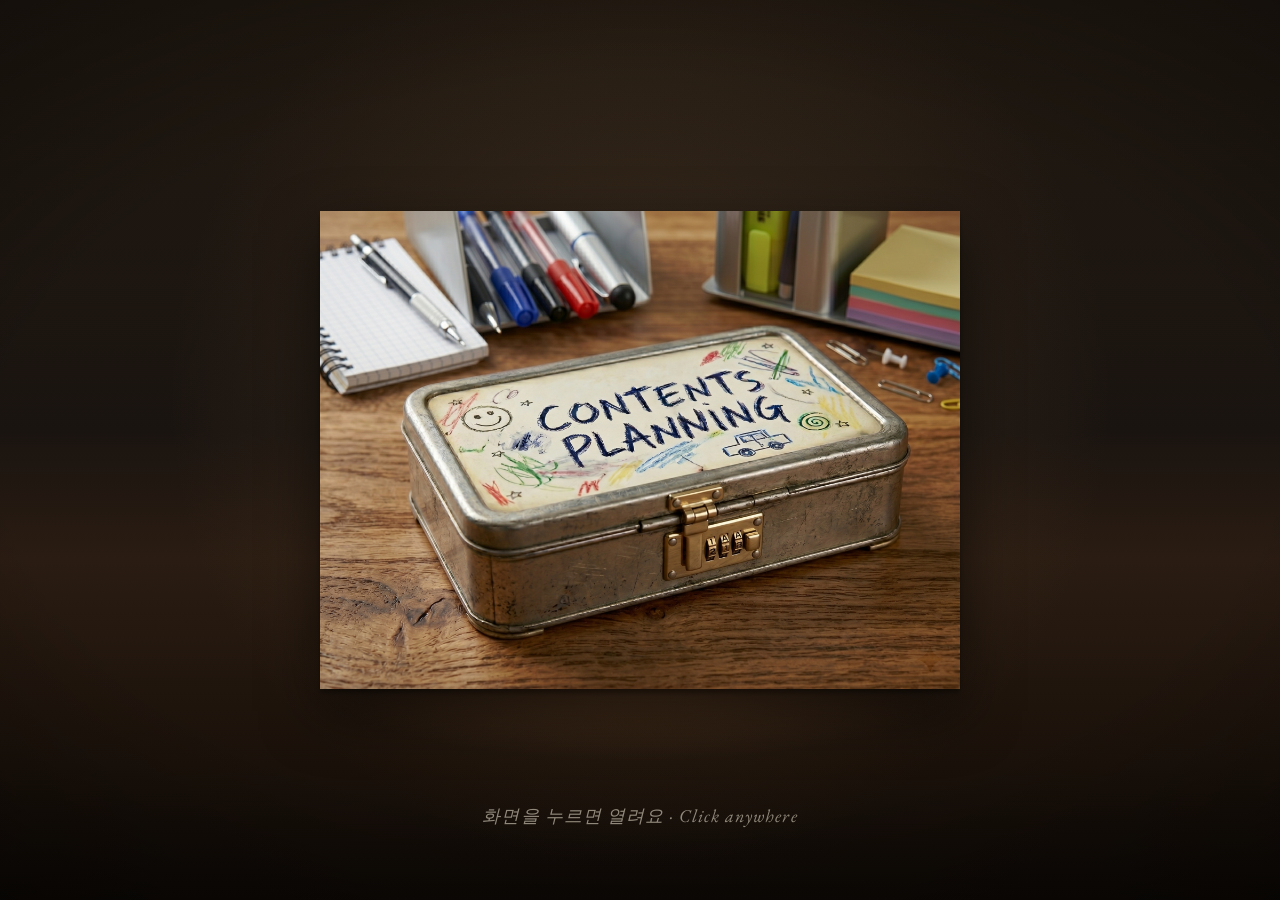
<file: index.html>
<!DOCTYPE html>
<html lang="ko">
<head>
  <meta charset="UTF-8" />
  <meta name="viewport" content="width=device-width, initial-scale=1, maximum-scale=1, user-scalable=no" />
  <meta name="theme-color" content="#0a0807" />
  <title>마지막 인사</title>

  <link rel="preconnect" href="https://fonts.googleapis.com">
  <link rel="preconnect" href="https://fonts.gstatic.com" crossorigin>
  <link href="https://fonts.googleapis.com/css2?family=Caveat:wght@400;600&family=EB+Garamond:ital,wght@0,400;0,500;1,400&family=Nanum+Myeongjo:wght@400;700&display=swap" rel="stylesheet">
  <link rel="stylesheet" href="styles.css">
</head>
<body>
  <main id="stage" aria-live="polite">

    <section id="scene-tincan" class="scene is-active" aria-label="양철 도시락통">
      <div class="tincan-wrap">
        <img src="assets/tincan.png" alt="양철 도시락통" class="tincan" draggable="false">
      </div>
      <p class="hint hint-tincan">화면을 누르면 열려요 · Click anywhere</p>
    </section>

    <section id="scene-lock" class="scene" aria-label="자물쇠 비밀번호 입력">
      <div class="lock-wrap">
        <img src="assets/lock.png" alt="자물쇠" class="lock" draggable="false">
        <form class="pwd-panel" role="group" aria-label="4자리 비밀번호" autocomplete="off">
          <input class="pwd-input" data-i="0" type="tel" inputmode="numeric" maxlength="1" pattern="[0-9]" autocomplete="off" aria-label="첫째 자리">
          <input class="pwd-input" data-i="1" type="tel" inputmode="numeric" maxlength="1" pattern="[0-9]" autocomplete="off" aria-label="둘째 자리">
          <input class="pwd-input" data-i="2" type="tel" inputmode="numeric" maxlength="1" pattern="[0-9]" autocomplete="off" aria-label="셋째 자리">
          <input class="pwd-input" data-i="3" type="tel" inputmode="numeric" maxlength="1" pattern="[0-9]" autocomplete="off" aria-label="넷째 자리">
        </form>
      </div>
      <p class="hint hint-lock">생일 4자리 (MMDD)를 입력하세요</p>
    </section>

    <section id="scene-postcard" class="scene" aria-label="편지">
      <button class="ctl ctl-close" type="button" aria-label="처음으로" data-action="reset">↺</button>
      <div class="postcard-wrap">
        <div class="postcard">
          <img src="assets/letter.png" alt="" class="postcard-bg" draggable="false">
          <span class="from-name" id="from-name"></span>
          <article class="letter-body" id="letter-body">
            <h2 class="to-name" id="to-name"></h2>
            <p class="subtitle" id="subtitle"></p>
            <p class="body-text" id="body-text"></p>
          </article>
        </div>
        <div class="lyrics" id="lyrics" aria-live="polite">
          <p class="lyric lyric-prev" id="lyric-prev"></p>
          <p class="lyric lyric-curr" id="lyric-curr"></p>
          <p class="lyric lyric-curr-ko" id="lyric-curr-ko"></p>
          <p class="lyric lyric-next" id="lyric-next"></p>
        </div>
      </div>
    </section>

  </main>

  <div class="picker" id="picker" aria-hidden="true">
    <div class="picker-card" role="dialog" aria-labelledby="picker-title">
      <h3 class="picker-title" id="picker-title">누구신가요?</h3>
      <p class="picker-sub">같은 생일이 있어 한 번 더 여쭤봐요.</p>
      <div class="picker-list" id="picker-list"></div>
    </div>
  </div>

  <audio id="sfx-lunchbox" src="assets/lunchbox.mp3" preload="auto" playsinline></audio>
  <audio id="bgm-smile"    src="assets/smile.mp3"    preload="auto" playsinline></audio>

  <script src="app.js"></script>
</body>
</html>
</file>
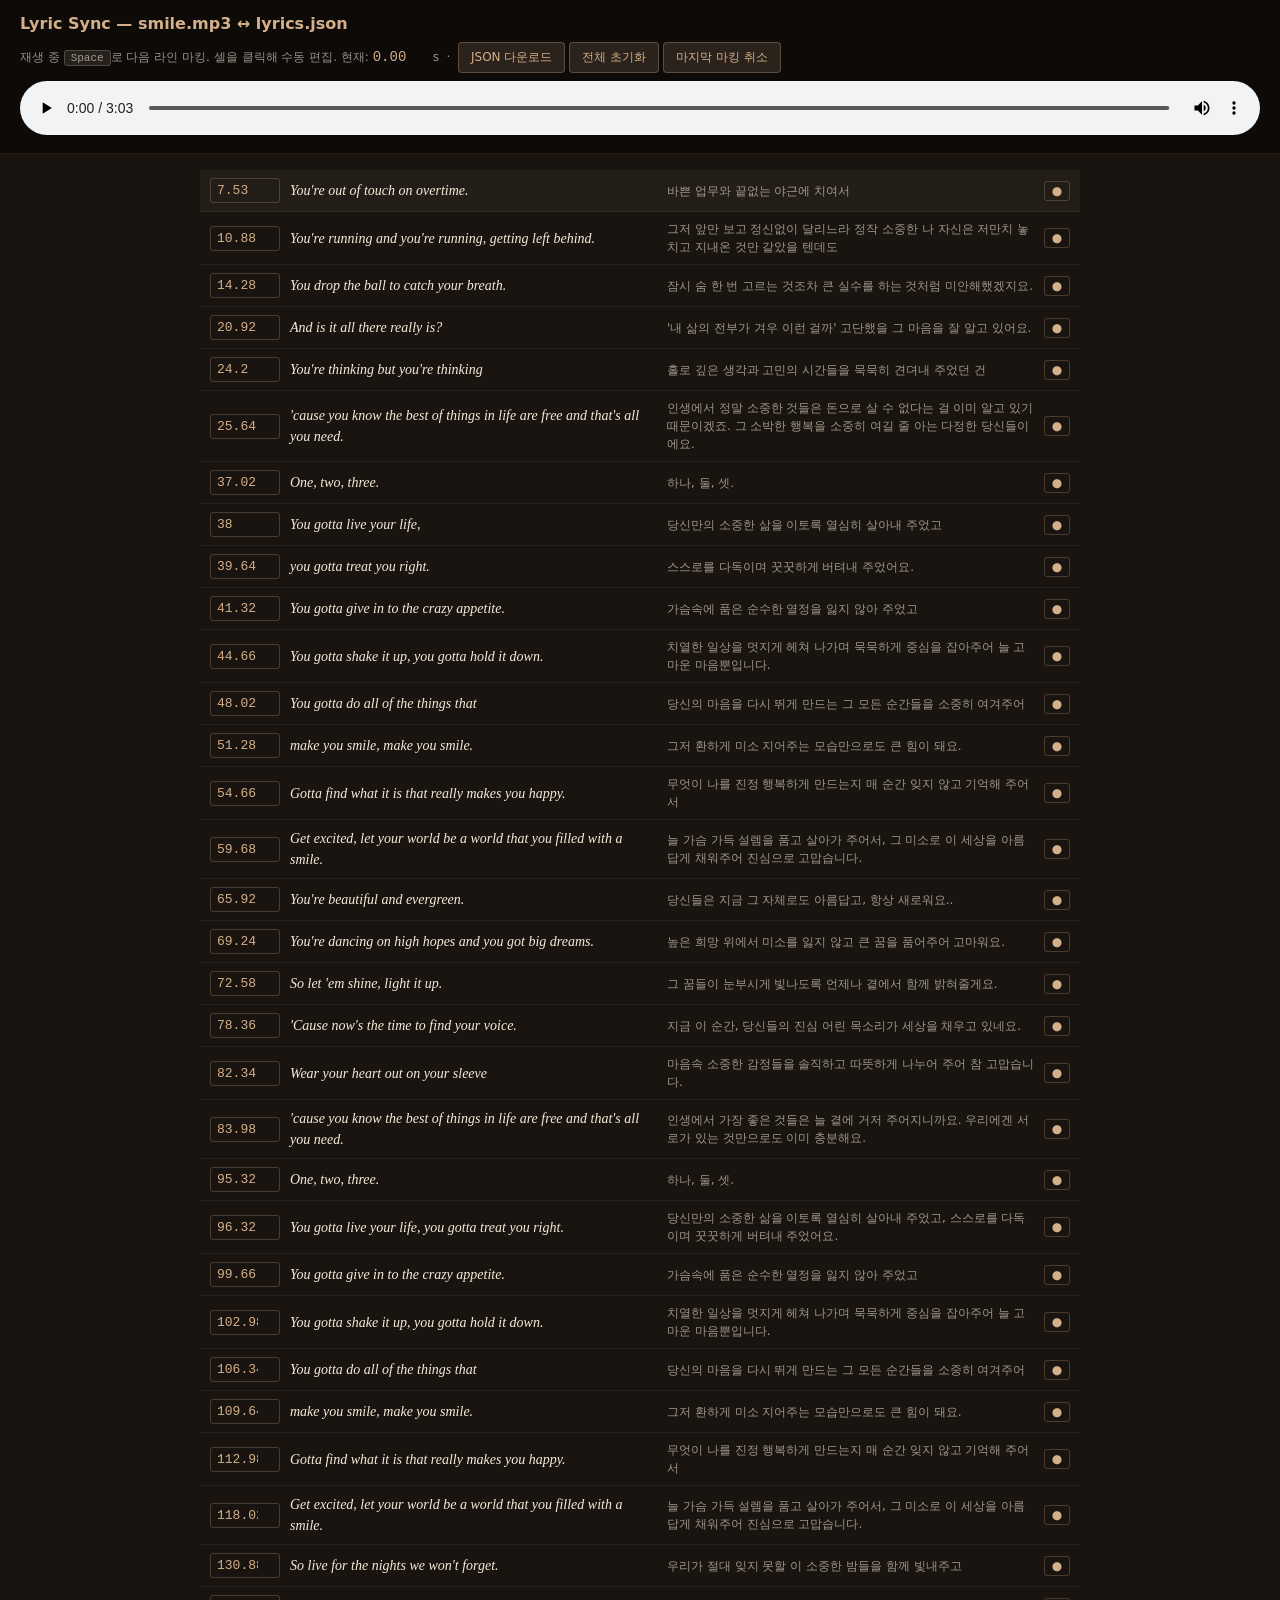
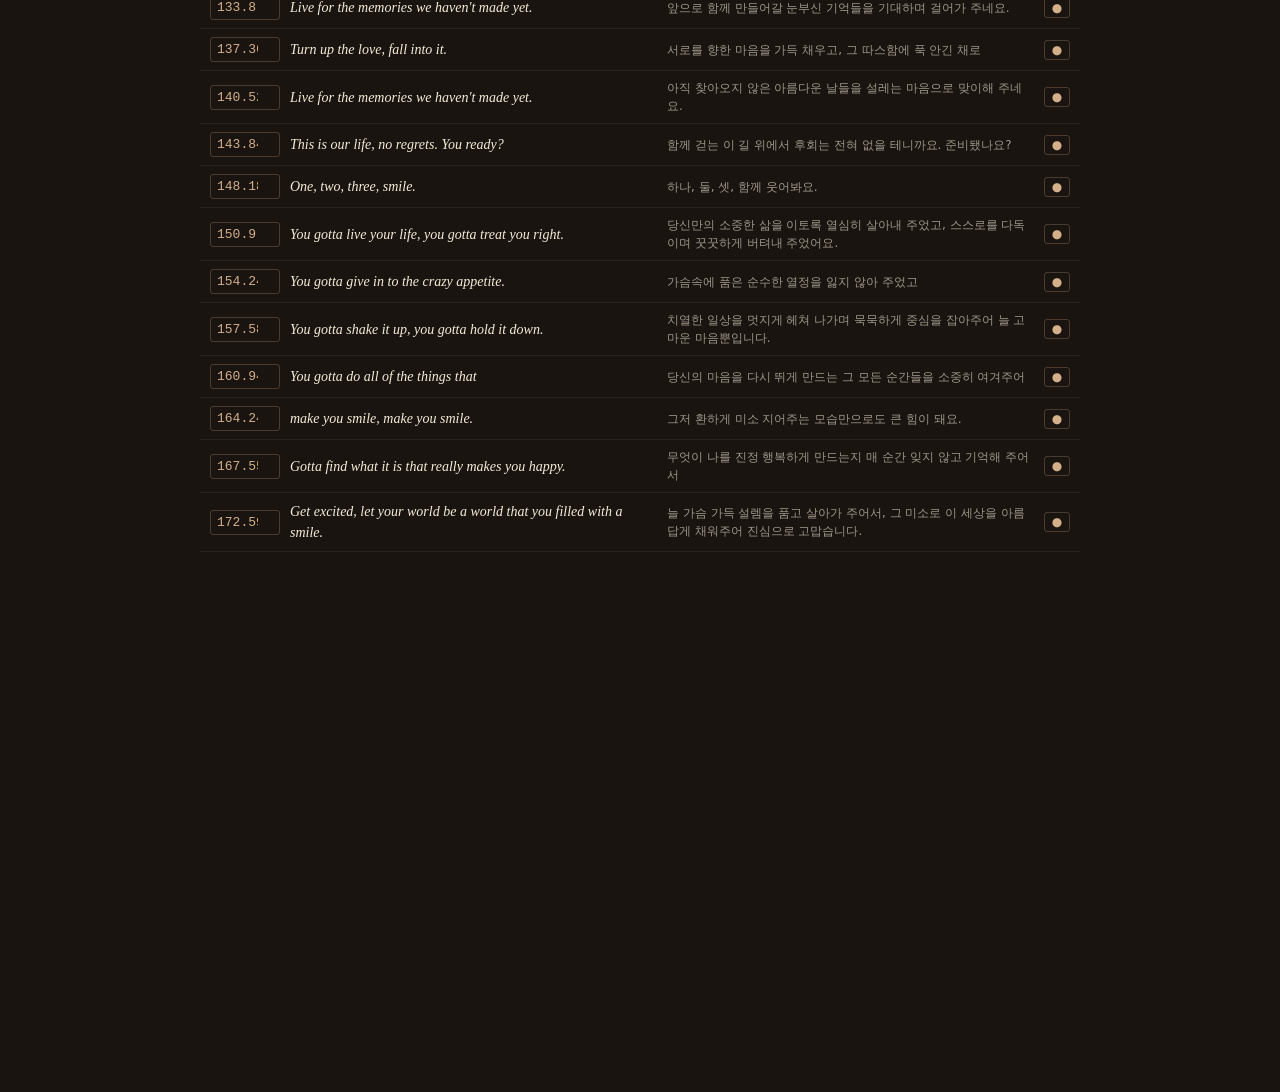
<file: tools/sync.html>
<!DOCTYPE html>
<html lang="ko">
<head>
  <meta charset="UTF-8">
  <meta name="viewport" content="width=device-width, initial-scale=1">
  <title>Lyric Sync · lastofdl</title>
  <style>
    :root {
      --bg: #1a1410; --paper: #f4ecd8; --ink: #2c1810; --accent: #d4b08a;
    }
    * { box-sizing: border-box; }
    html, body { margin: 0; padding: 0; background: var(--bg); color: var(--paper); font: 14px/1.5 system-ui, sans-serif; }
    header {
      position: sticky; top: 0;
      background: #0e0a08;
      padding: 12px 20px;
      border-bottom: 1px solid #2c1810;
      z-index: 5;
    }
    h1 { font-size: 16px; margin: 0 0 6px; color: var(--accent); }
    .hint { font-size: 12px; color: rgba(244,236,216,0.6); }
    audio { width: 100%; margin-top: 8px; }
    main { padding: 16px 20px 60vh; max-width: 920px; margin: 0 auto; }
    .row {
      display: grid;
      grid-template-columns: 70px 1fr 1fr 26px;
      gap: 10px;
      align-items: center;
      padding: 8px 10px;
      border-bottom: 1px solid rgba(244,236,216,0.06);
      transition: background 120ms;
    }
    .row.is-active {
      background: rgba(212, 176, 138, 0.16);
      border-radius: 4px;
    }
    .row.is-next {
      background: rgba(244,236,216,0.04);
    }
    .row input.t {
      background: transparent;
      color: var(--accent);
      border: 1px solid rgba(212,176,138,0.25);
      border-radius: 3px;
      padding: 4px 6px;
      font-family: ui-monospace, monospace;
      font-size: 13px;
      width: 100%;
    }
    .row input.t:focus { outline: none; border-color: var(--accent); }
    .row .en { font-family: 'EB Garamond', serif; font-style: italic; color: var(--paper); }
    .row .ko { color: rgba(244,236,216,0.6); font-size: 12px; }
    .row .mark {
      background: transparent; border: 1px solid rgba(212,176,138,0.25); color: var(--accent);
      border-radius: 3px; padding: 2px 6px; cursor: pointer; font-size: 12px;
    }
    .row .mark:hover { background: rgba(212,176,138,0.15); }
    .toolbar { display: flex; gap: 10px; margin-top: 8px; flex-wrap: wrap; }
    button {
      background: rgba(212,176,138,0.15);
      color: var(--accent);
      border: 1px solid rgba(212,176,138,0.3);
      border-radius: 4px;
      padding: 6px 12px;
      font-size: 12px;
      cursor: pointer;
      font-family: inherit;
    }
    button:hover { background: rgba(212,176,138,0.25); }
    kbd {
      background: rgba(244,236,216,0.1);
      border: 1px solid rgba(244,236,216,0.2);
      border-radius: 3px;
      padding: 1px 6px;
      font-family: ui-monospace, monospace;
      font-size: 11px;
    }
    #out {
      width: 100%; min-height: 200px;
      background: #0e0a08; color: var(--paper);
      border: 1px solid #2c1810; border-radius: 4px;
      font-family: ui-monospace, monospace; font-size: 12px;
      padding: 12px; margin-top: 10px;
      white-space: pre;
    }
    #now {
      display: inline-block;
      font-family: ui-monospace, monospace;
      font-size: 14px;
      color: var(--accent);
      min-width: 60px;
    }
  </style>
</head>
<body>
  <header>
    <h1>Lyric Sync — smile.mp3 ↔ lyrics.json</h1>
    <div class="hint">
      재생 중 <kbd>Space</kbd>로 다음 라인 마킹. 셀을 클릭해 수동 편집. 현재: <span id="now">0.00</span>s
      &nbsp;·&nbsp; <button id="dl">JSON 다운로드</button>
      <button id="reset">전체 초기화</button>
      <button id="undo">마지막 마킹 취소</button>
    </div>
    <audio id="audio" src="../assets/smile.mp3" controls preload="auto"></audio>
  </header>
  <main id="list"></main>

  <script>
    const audio = document.getElementById('audio');
    const list  = document.getElementById('list');
    const now   = document.getElementById('now');
    let data = [];
    let cursor = 0;       // next line to mark
    let history = [];     // for undo

    async function load() {
      const r = await fetch('../data/lyrics.json');
      data = await r.json();
      render();
    }

    function render() {
      list.innerHTML = '';
      data.forEach((line, i) => {
        const row = document.createElement('div');
        row.className = 'row';
        row.dataset.i = i;
        row.innerHTML = `
          <input class="t" type="number" step="0.01" value="${line.t ?? ''}" placeholder="—" />
          <div class="en">${escape(line.en)}</div>
          <div class="ko">${escape(line.ko)}</div>
          <button class="mark" title="현재 재생 시각으로 마킹">●</button>
        `;
        row.querySelector('input.t').addEventListener('change', (e) => {
          const v = e.target.value;
          data[i].t = v === '' ? null : parseFloat(v);
        });
        row.querySelector('.mark').addEventListener('click', () => {
          markLine(i);
        });
        list.appendChild(row);
      });
      updateHighlight();
    }

    function escape(s) {
      return (s || '').replace(/[&<>]/g, (c) => ({ '&': '&amp;', '<': '&lt;', '>': '&gt;' }[c]));
    }

    function markLine(i) {
      history.push({ i, prev: data[i].t });
      data[i].t = +audio.currentTime.toFixed(2);
      const input = list.querySelector(`.row[data-i="${i}"] input.t`);
      if (input) input.value = data[i].t;
      cursor = i + 1;
      updateHighlight();
    }

    function updateHighlight() {
      list.querySelectorAll('.row').forEach((r) => {
        r.classList.remove('is-active', 'is-next');
      });
      const t = audio.currentTime;
      let active = -1;
      for (let i = 0; i < data.length; i++) {
        if (typeof data[i].t === 'number' && data[i].t <= t) active = i;
        else break;
      }
      if (active >= 0) {
        const el = list.querySelector(`.row[data-i="${active}"]`);
        if (el) el.classList.add('is-active');
      }
      const next = list.querySelector(`.row[data-i="${cursor}"]`);
      if (next) {
        next.classList.add('is-next');
        next.scrollIntoView({ block: 'center', behavior: 'smooth' });
      }
    }

    function tick() {
      now.textContent = audio.currentTime.toFixed(2);
      updateHighlight();
      requestAnimationFrame(tick);
    }

    document.addEventListener('keydown', (e) => {
      if (e.target.tagName === 'INPUT') return;
      if (e.key === ' ') {
        e.preventDefault();
        if (cursor < data.length) markLine(cursor);
      } else if (e.key === 'z' && (e.ctrlKey || e.metaKey)) {
        e.preventDefault();
        const last = history.pop();
        if (last) {
          data[last.i].t = last.prev;
          render();
          cursor = last.i;
          updateHighlight();
        }
      }
    });

    document.getElementById('dl').onclick = () => {
      const blob = new Blob([JSON.stringify(data, null, 2)], { type: 'application/json' });
      const a = document.createElement('a');
      a.href = URL.createObjectURL(blob);
      a.download = 'lyrics.json';
      a.click();
    };

    document.getElementById('reset').onclick = () => {
      if (!confirm('모든 타임스탬프를 지울까요?')) return;
      data.forEach((l) => l.t = null);
      cursor = 0;
      history = [];
      render();
    };

    document.getElementById('undo').onclick = () => {
      const last = history.pop();
      if (last) {
        data[last.i].t = last.prev;
        cursor = last.i;
        render();
      }
    };

    load();
    requestAnimationFrame(tick);
  </script>
</body>
</html>
</file>
<file: styles.css>
/* =========================================================
   lastofdl — 작별 편지 사이트
   Palette / typography / scenes / dial / postcard / lyrics
   ========================================================= */

:root {
  --bg-dark:     #0a0807;
  --bg:          #1a1410;
  --paper:       #f4ecd8;
  --paper-warm:  #e8d9b0;
  --ink:         #2c1810;
  --ink-soft:    #5a3f2c;
  --metal:       #a08060;
  --metal-glow:  #d4b08a;

  --ease:        cubic-bezier(0.22, 1, 0.36, 1);
  --t-slow:      1100ms;
  --t-med:       800ms;
  --t-fast:      400ms;
}

* { box-sizing: border-box; margin: 0; padding: 0; }

html, body {
  width: 100%;
  height: 100%;
  overflow: hidden;
  background: var(--bg);
  color: var(--paper);
  font-family: 'EB Garamond', 'Nanum Myeongjo', serif;
  font-size: 18px;
  -webkit-font-smoothing: antialiased;
  -moz-osx-font-smoothing: grayscale;
  user-select: none;
  -webkit-user-select: none;
}

img { -webkit-user-drag: none; user-drag: none; pointer-events: none; }

/* ---- Stage with grain texture ------------------------------------ */

#stage {
  position: relative;
  width: 100vw;
  height: 100vh;
  background:
    /* table glow directly under the can */
    radial-gradient(ellipse 36% 14% at 50% 74%, rgba(140, 88, 48, 0.42), transparent 75%),
    /* warm halo around can */
    radial-gradient(circle at 50% 44%, rgba(180, 130, 80, 0.20), transparent 58%),
    /* surface band — darker plane below the midpoint suggests a tabletop */
    linear-gradient(180deg, #211911 0%, #1a1410 48%, #2a1c12 62%, #1a110a 85%, #0c0805 100%);
  overflow: hidden;
  transition: background var(--t-slow) var(--ease);
}

/* Edge vignette to keep focus center */
#stage::before {
  content: "";
  position: absolute; inset: 0;
  pointer-events: none;
  background: radial-gradient(ellipse 90% 75% at 50% 50%, transparent 55%, rgba(0,0,0,0.55) 100%);
  z-index: 0;
}
.scene { z-index: 1; }

#stage::after {
  content: "";
  position: absolute; inset: 0;
  pointer-events: none;
  opacity: 0.05;
  background-image: url("data:image/svg+xml;utf8,<svg xmlns='http://www.w3.org/2000/svg' width='240' height='240'><filter id='n'><feTurbulence type='fractalNoise' baseFrequency='0.85' numOctaves='2' stitchTiles='stitch'/><feColorMatrix values='0 0 0 0 0 0 0 0 0 0 0 0 0 0 0 0 0 0 0.5 0'/></filter><rect width='100%25' height='100%25' filter='url(%23n)'/></svg>");
  mix-blend-mode: overlay;
}

body.is-postcard #stage {
  background: var(--bg-dark);
}

/* ---- Scenes ------------------------------------------------------- */

.scene {
  position: absolute;
  inset: 0;
  display: flex;
  flex-direction: column;
  align-items: center;
  justify-content: center;
  opacity: 0;
  visibility: hidden;
  transition: opacity var(--t-med) var(--ease),
              visibility 0s linear var(--t-med);
  cursor: default;
}

.scene.is-active {
  opacity: 1;
  visibility: visible;
  transition: opacity var(--t-med) var(--ease), visibility 0s linear 0s;
}

/* ---- Hints -------------------------------------------------------- */

.hint {
  position: absolute;
  bottom: 8vh;
  left: 50%;
  transform: translateX(-50%);
  font-family: 'EB Garamond', serif;
  font-style: italic;
  font-size: 1rem;
  letter-spacing: 0.06em;
  color: rgba(244, 236, 216, 0.55);
  opacity: 0;
  animation: hint-in 1.5s var(--ease) forwards;
  animation-delay: 3s;
  white-space: nowrap;
}

@keyframes hint-in {
  from { opacity: 0; transform: translate(-50%, 8px); }
  to   { opacity: 1; transform: translate(-50%, 0); }
}

/* ---- Scene 1: Tin Can -------------------------------------------- */

#scene-tincan { cursor: pointer; }

.tincan-wrap {
  position: relative;
  width: min(80vw, 640px);
  aspect-ratio: 4 / 3;
  transform-origin: 50% 70%;
  transition: transform var(--t-slow) var(--ease);
}

.tincan {
  width: 100%;
  height: 100%;
  object-fit: contain;
  filter:
    drop-shadow(0 4px 2px rgba(0,0,0,0.35))
    drop-shadow(0 22px 28px rgba(0,0,0,0.6));
  animation: tincan-float 6s ease-in-out infinite;
}

@keyframes tincan-float {
  0%, 100% { transform: translateY(0); }
  50%      { transform: translateY(-8px); }
}

/* Approach feel: gentle scale-up + fade out, NOT a fake zoom-into-lock */
body.is-zooming .tincan-wrap {
  transform: scale(1.35) translateY(-3%);
  opacity: 0;
  transition: transform 1100ms var(--ease), opacity 900ms var(--ease);
}
body.is-zooming .hint-tincan { opacity: 0; transition: opacity 200ms; }

/* ---- Scene 2: Lock & Dial ---------------------------------------- */

.lock-wrap {
  position: relative;
  width: min(82vw, 620px);
  /* Match lock.png native ratio (≈4:3) so the panel can land exactly on the dial */
  aspect-ratio: 4 / 3;
  transform: scale(0.92);
  opacity: 0;
  transition: transform var(--t-slow) var(--ease), opacity var(--t-med) var(--ease);
}
#scene-lock.is-active .lock-wrap {
  transform: scale(1);
  opacity: 1;
}

.lock {
  position: absolute;
  inset: 0;
  width: 100%;
  height: 100%;
  object-fit: contain;
  filter: drop-shadow(0 18px 30px rgba(0,0,0,0.6));
  transition: transform 900ms var(--ease);
}

/* Shake only the password panel; use margin so transform (centering) stays intact */
.lock-wrap.is-shake .pwd-panel { animation: pwd-shake 0.36s ease-out; }
.lock-wrap.is-shake .pwd-input  { border-color: #a8553a; }

@keyframes pwd-shake {
  0%, 100% { margin-left: 0; }
  20%      { margin-left: -7px; }
  40%      { margin-left:  6px; }
  60%      { margin-left: -4px; }
  80%      { margin-left:  3px; }
}

/* Panel positioned exactly on top of the 4-digit dial in lock.png */
.pwd-panel {
  position: absolute;
  top: 57%;
  left: 55%;
  transform: translate(-50%, -50%);
  display: flex;
  gap: 4px;
  padding: 7px 9px;
  background: linear-gradient(180deg, rgba(20,14,10,0.92) 0%, rgba(8,5,3,0.95) 100%);
  border-radius: 4px;
  box-shadow:
    inset 0 1px 0 rgba(212, 176, 138, 0.18),
    inset 0 -1px 0 rgba(0,0,0,0.6),
    0 6px 14px rgba(0,0,0,0.5);
  transition: opacity 500ms var(--ease), transform 500ms var(--ease);
}

.pwd-input {
  width: 38px;
  height: 54px;
  text-align: center;
  background: linear-gradient(180deg, #f0e3c4 0%, #d8c69b 55%, #b39867 100%);
  border: 1px solid #6b5230;
  border-radius: 2px;
  box-shadow:
    inset 0 1px 0 rgba(255,255,255,0.55),
    inset 0 -3px 6px rgba(0,0,0,0.22);
  font-family: 'EB Garamond', serif;
  font-weight: 500;
  font-size: 26px;
  color: var(--ink);
  outline: none;
  padding: 0;
  caret-color: transparent;
  -moz-appearance: textfield;
}
.pwd-input::-webkit-outer-spin-button,
.pwd-input::-webkit-inner-spin-button { -webkit-appearance: none; margin: 0; }

.pwd-input:focus {
  border-color: var(--metal-glow);
  box-shadow:
    0 0 0 2px rgba(212, 176, 138, 0.55),
    inset 0 1px 0 rgba(255,255,255,0.55),
    inset 0 -3px 6px rgba(0,0,0,0.22);
}

/* Unlock: panel fades cleanly; lock stays upright */
.lock-wrap.is-opening .pwd-panel {
  opacity: 0;
  transform: translate(-50%, -50%) scale(0.94);
  pointer-events: none;
}
.lock-wrap.is-opening .lock {
  transform: translateY(6px) scale(0.985);
  filter: drop-shadow(0 22px 36px rgba(0,0,0,0.7));
  transition: transform 700ms var(--ease), filter 700ms var(--ease);
}

/* Quick fade-to-dark during the unlock window */
body.is-unlocking #scene-lock { opacity: 0.08; transition: opacity 600ms ease-in; }
body.is-unlocking #stage      { background: #000; transition: background 600ms ease-in; }

/* ---- Scene 3: Postcard ------------------------------------------- */

#scene-postcard {
  background: var(--bg-dark);
}

.postcard-wrap {
  display: flex;
  flex-direction: column;
  align-items: center;
  justify-content: center;
  gap: clamp(20px, 4vh, 48px);
  width: 100%;
  max-height: 100vh;
  padding: 4vh 4vw;
}

.postcard {
  position: relative;
  width: min(85vw, 660px);
  max-height: 62vh;
  aspect-ratio: 13 / 9;
  transform: rotate(-0.6deg);
  filter: drop-shadow(0 24px 40px rgba(0,0,0,0.65));
  flex: 0 0 auto;
  overflow: hidden;             /* safety net so text never escapes */
  border-radius: 4px;
}

.postcard-bg {
  position: absolute;
  inset: 0;
  width: 100%;
  height: 100%;
  object-fit: cover;
  border-radius: 4px;
}

/* Sender name overlaid right after the printed "FROM:" label.
   Vertical: baseline-aligned with FROM:. Horizontal: just after the colon. */
.from-name {
  position: absolute;
  top: 24.8%;
  left: 25%;
  font-family: 'Nanum Myeongjo', serif;
  font-size: 17px;
  color: var(--ink);
  letter-spacing: 0.04em;
  line-height: 1;
  z-index: 2;
}

/* Body area — well inside the cream postcard paper, below header + stamp,
   with comfortable margin on both sides. Block layout (NOT flex) so
   scrollHeight measures true content size for auto-fit. */
.letter-body {
  position: absolute;
  top: 32%;
  left: 14%;
  right: 14%;
  bottom: 14%;
  font-family: 'Nanum Myeongjo', 'EB Garamond', serif;
  font-size: 18px;              /* auto-fits down via app.js */
  line-height: 1.5;
  color: var(--ink);
  overflow: hidden;
  word-break: keep-all;
  letter-spacing: -0.01em;
}

.to-name {
  font-family: 'Nanum Myeongjo', serif;
  font-weight: 700;
  font-size: 1.3em;
  margin: 0 0 0.3em;
  letter-spacing: 0.02em;
  line-height: 1.2;
}

.subtitle {
  font-style: italic;
  font-size: 0.88em;
  color: var(--ink-soft);
  margin: 0 0 0.7em;
  line-height: 1.3;
}

.body-text {
  font-size: 0.88em;
  line-height: 1.45;
  margin: 0;
  white-space: pre-wrap;
}

.letter-body::-webkit-scrollbar { display: none; }

/* ---- Lyrics ------------------------------------------------------- */

.lyrics {
  display: flex;
  flex-direction: column;
  align-items: center;
  gap: 4px;
  min-height: 110px;
  text-align: center;
  color: rgba(244, 236, 216, 0.85);
  pointer-events: none;
}

.lyric {
  font-family: 'EB Garamond', serif;
  font-style: italic;
  letter-spacing: 0.01em;
  line-height: 1.4;
  transition: opacity var(--t-fast) var(--ease),
              transform var(--t-fast) var(--ease),
              color var(--t-fast) var(--ease);
}

.lyric-prev, .lyric-next {
  font-size: 0.95rem;
  opacity: 0.18;
  color: rgba(244, 236, 216, 0.6);
}

.lyric-curr {
  font-size: 1.4rem;
  opacity: 1;
  color: var(--paper);
  text-shadow: 0 0 18px rgba(212, 176, 138, 0.18);
}

.lyric-curr-ko {
  font-family: 'Nanum Myeongjo', serif;
  font-style: normal;
  font-size: 0.95rem;
  opacity: 0.7;
  color: rgba(244, 236, 216, 0.75);
}

.lyric.is-entering {
  transform: translateY(8px);
  opacity: 0;
}

/* ---- Controls ---------------------------------------------------- */

.ctl {
  position: absolute;
  top: 2.4vh;
  width: 36px;
  height: 36px;
  border-radius: 50%;
  border: 1px solid rgba(244, 236, 216, 0.18);
  background: rgba(244, 236, 216, 0.04);
  color: rgba(244, 236, 216, 0.7);
  font-size: 18px;
  font-family: inherit;
  cursor: pointer;
  display: flex;
  align-items: center;
  justify-content: center;
  transition: background 200ms, color 200ms, transform 200ms;
  z-index: 10;
}
.ctl:hover { background: rgba(244, 236, 216, 0.12); color: var(--paper); transform: scale(1.06); }
.ctl-close { right: 2.4vh; }

/* ---- Name picker (collision on shared birthdays) ---------------- */

.picker {
  position: fixed;
  inset: 0;
  z-index: 50;
  display: flex;
  align-items: center;
  justify-content: center;
  background: rgba(10, 8, 7, 0.78);
  opacity: 0;
  pointer-events: none;
  transition: opacity 350ms var(--ease);
}
.picker.is-open {
  opacity: 1;
  pointer-events: auto;
}

.picker-card {
  background: var(--paper);
  color: var(--ink);
  border-radius: 6px;
  padding: 28px 32px 32px;
  min-width: 260px;
  max-width: 88vw;
  text-align: center;
  box-shadow: 0 30px 60px rgba(0,0,0,0.6);
  transform: translateY(8px) scale(0.98);
  transition: transform 350ms var(--ease);
}
.picker.is-open .picker-card { transform: translateY(0) scale(1); }

.picker-title {
  font-family: 'Nanum Myeongjo', serif;
  font-weight: 700;
  font-size: 1.05rem;
  margin: 0 0 6px;
  color: var(--ink);
  letter-spacing: 0.02em;
}
.picker-sub {
  font-family: 'EB Garamond', serif;
  font-style: italic;
  font-size: 0.85rem;
  margin: 0 0 18px;
  color: var(--ink-soft);
}
.picker-list {
  display: flex;
  flex-direction: column;
  gap: 6px;
}
.picker-btn {
  appearance: none;
  background: transparent;
  border: 1px solid rgba(44, 24, 16, 0.25);
  color: var(--ink);
  font: inherit;
  font-size: 1rem;
  padding: 10px 18px;
  border-radius: 3px;
  cursor: pointer;
  transition: background 180ms, border-color 180ms;
  font-family: 'Nanum Myeongjo', serif;
}
.picker-btn:hover,
.picker-btn:focus-visible {
  background: rgba(160, 128, 96, 0.16);
  border-color: var(--ink);
  outline: none;
}

/* ---- Reduced motion --------------------------------------------- */

@media (prefers-reduced-motion: reduce) {
  .tincan { animation: none; }
  body.is-zooming .tincan-wrap { transform: none; }
  .lock-wrap.is-shake .lock,
  .lock-wrap.is-shake .pwd-panel { animation: none; }
  .lock-wrap.is-opening .lock { transition: none; }
}

/* ---- Mobile tweaks ---------------------------------------------- */

@media (max-width: 480px) {
  .pwd-input { width: 44px; height: 60px; font-size: 30px; }
  .pwd-panel { padding: 10px 12px; gap: 6px; }
  .hint { font-size: 0.9rem; bottom: 5vh; }
  .letter-body { font-size: 16px; }
}
</file>
